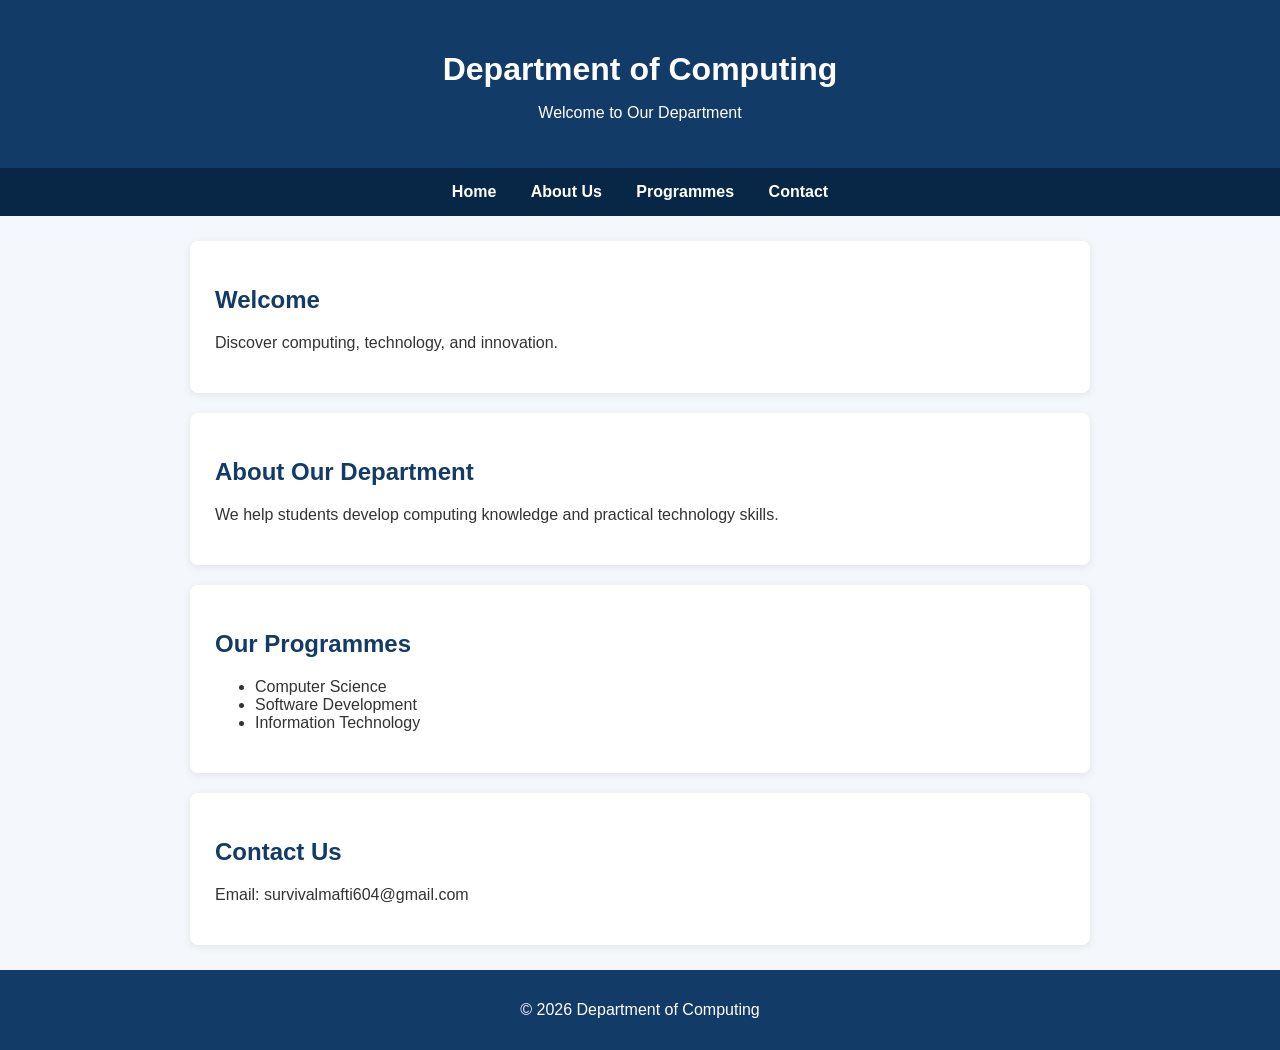
<file: index.html>
<!DOCTYPE html>
<html lang="en">
<head>
    <meta charset="UTF-8">
    <meta name="viewport" content="width=device-width, initial-scale=1.0">
    <title>Department of Computing</title>
    <link rel="stylesheet" href="style.css">
</head>
<body>
    <header>
        <h1>Department of Computing</h1>
        <p>Welcome to Our Department</p>
    </header>

    <nav>
        <a href="index.html">Home</a>
        <a href="about.html">About Us</a>
        <a href="progammes.html">Programmes</a>
        <a href="contact.html">Contact</a>
    </nav>

    <main>
        <section id="home">
            <h2>Welcome</h2>
            <p>Discover computing, technology, and innovation.</p>
        </section>

        <section id="about">
            <h2>About Our Department</h2>
            <p>We help students develop computing knowledge
               and practical technology skills.</p>
        </section>

        <section id="programmes">
            <h2>Our Programmes</h2>
            <ul>
                <li>Computer Science</li>
                <li>Software Development</li>
                <li>Information Technology</li>
            </ul>
        </section>

        <section id="contact">
            <h2>Contact Us</h2>
            <p>Email: survivalmafti604@gmail.com</p>
        </section>
    </main>

    <footer>
        <p>&copy; 2026 Department of Computing</p>
    </footer>

    <script src="script.js"></script>
</body>
</html>
</file>
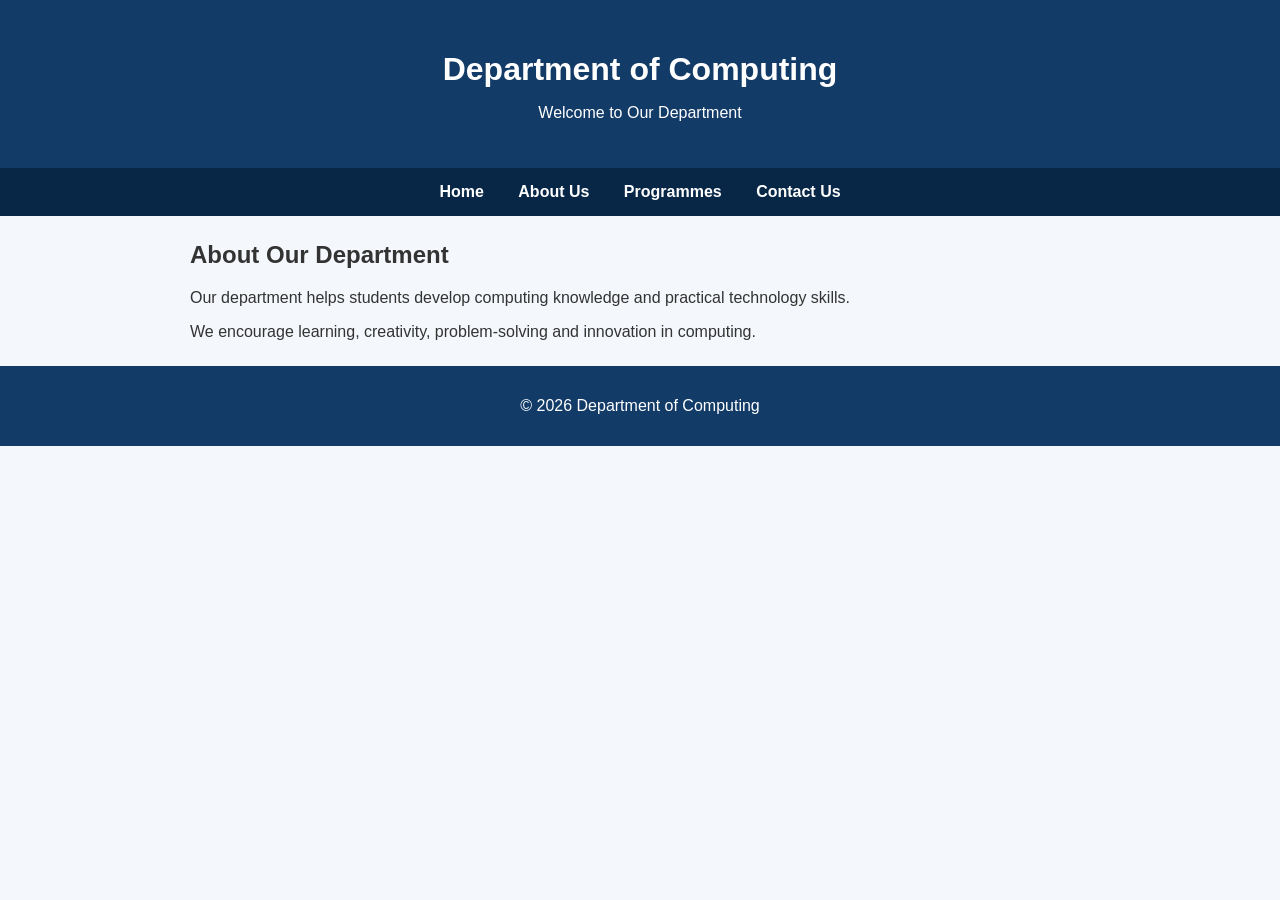
<file: about.html>
<!DOCTYPE html>
<html lang="en">
<head>
    <meta charset="UTF-8">
    <meta name="viewport" content="width=device-width, initial-scale=1.0">
    <title>About Us - Department of Computing</title>
    <link rel="stylesheet" href="style.css">
</head>
<body>
    <header>
        <h1>Department of Computing</h1>
        <p>Welcome to Our Department</p>
    </header>

    <nav>
        <a href="index.html">Home</a>
        <a href="about.html">About Us</a>
        <a href="programmes.html">Programmes</a>
        <a href="contact.html">Contact Us</a>
    </nav>

    <main>
        <h2>About Our Department</h2>
        <p>Our department helps students develop computing knowledge and practical technology skills.</p>
        <p>We encourage learning, creativity, problem-solving and innovation in computing.</p>
    </main>

    <footer>
        <p>&copy; 2026 Department of Computing</p>
    </footer>
</body>
</html>
</file>
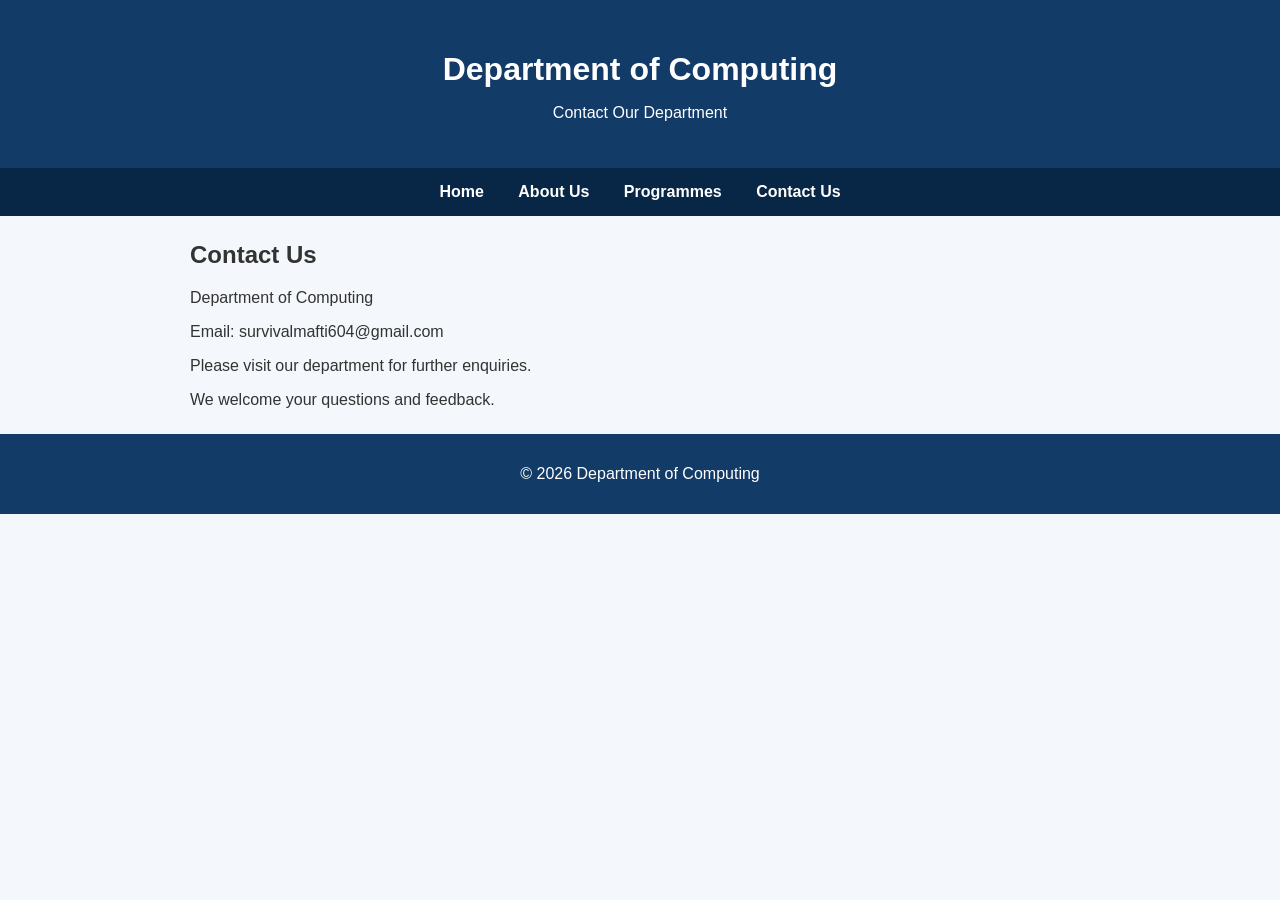
<file: contact.html>
<!DOCTYPE html>
<html lang="en">
<head>
    <meta charset="UTF-8">
    <meta name="viewport" content="width=device-width, initial-scale=1.0">
    <title>Contact Us - Department of Computing</title>
    <link rel="stylesheet" href="style.css">
</head>
<body>
    <header>
        <h1>Department of Computing</h1>
        <p>Contact Our Department</p>
    </header>

    <nav>
        <a href="index.html">Home</a>
        <a href="about.html">About Us</a>
        <a href="programmes.html">Programmes</a>
        <a href="contact.html">Contact Us</a>
    </nav>

    <main>
        <h2>Contact Us</h2>
        <p>Department of Computing</p>
        <p>Email: survivalmafti604@gmail.com</p>
        <p>Please visit our department for further enquiries.</p>
        <p>We welcome your questions and feedback.</p>
    </main>

    <footer>
        <p>&copy; 2026 Department of Computing</p>
    </footer>
</body>
</html>
</file>
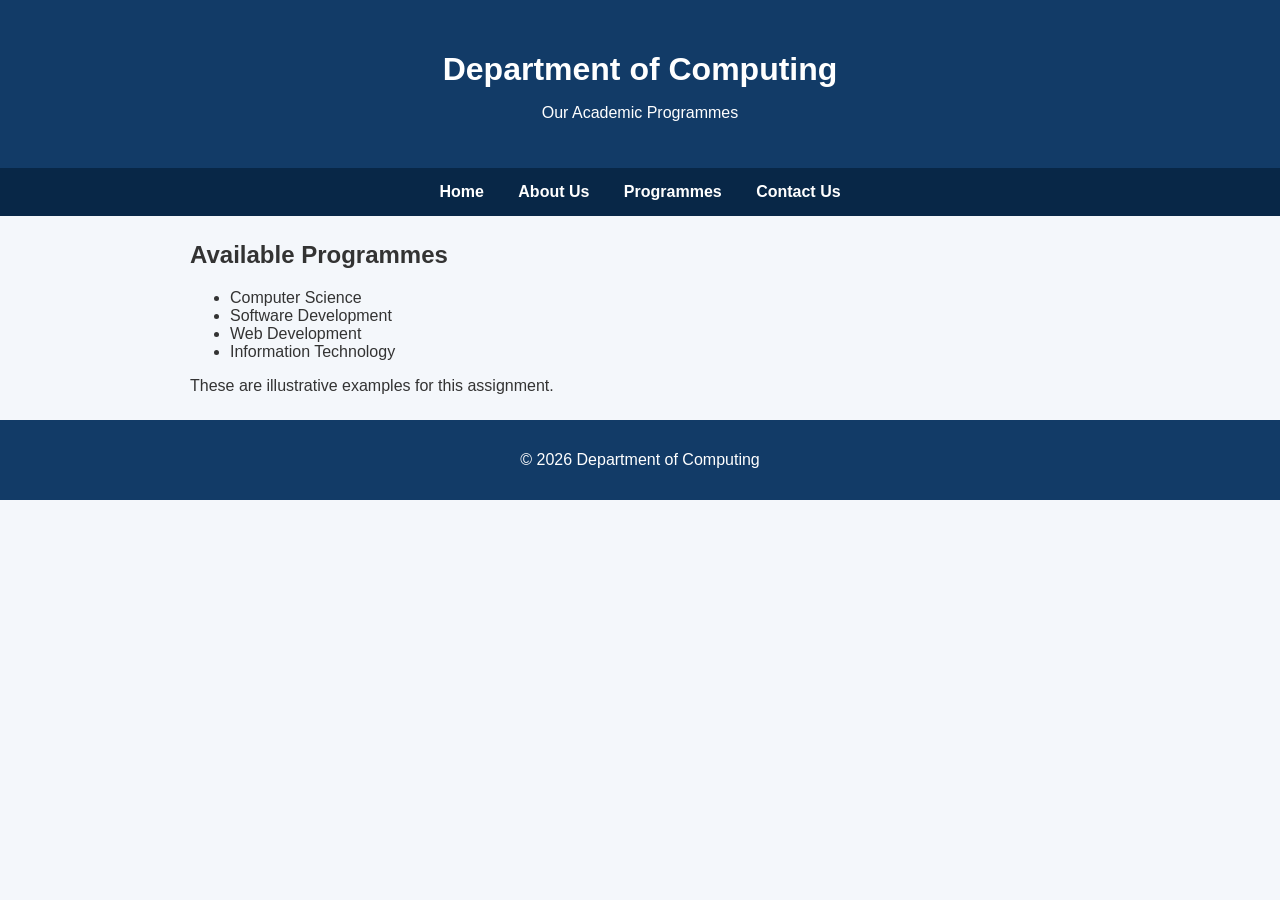
<file: progammes.html>
<!DOCTYPE html>
<html lang="en">
<head>
    <meta charset="UTF-8">
    <meta name="viewport" content="width=device-width, initial-scale=1.0">
    <title>Programmes - Department of Computing</title>
    <link rel="stylesheet" href="style.css">
</head>
<body>
    <header>
        <h1>Department of Computing</h1>
        <p>Our Academic Programmes</p>
    </header>

    <nav>
        <a href="index.html">Home</a>
        <a href="about.html">About Us</a>
        <a href="programmes.html">Programmes</a>
        <a href="contact.html">Contact Us</a>
    </nav>

    <main>
        <h2>Available Programmes</h2>
        <ul>
            <li>Computer Science</li>
            <li>Software Development</li>
            <li>Web Development</li>
            <li>Information Technology</li>
        </ul>
        <p>These are illustrative examples for this assignment.</p>
    </main>

    <footer>
        <p>&copy; 2026 Department of Computing</p>
    </footer>
</body>
</html>
</file>
<file: style.css>
/* General page styling */
body {
    font-family: Arial, sans-serif;
    margin: 0;
    padding: 0;
    background-color: #f4f7fb;
    color: #333;
}

/* Website header */
header {
    background-color: #123b67;
    color: white;
    text-align: center;
    padding: 30px 15px;
}

header h1 {
    margin-bottom: 10px;
}

/* Navigation menu */
nav {
    background-color: #082747;
    text-align: center;
    padding: 15px;
}

nav a {
    color: white;
    text-decoration: none;
    margin: 0 15px;
    font-weight: bold;
}

nav a:hover {
    color: #ffd166;
}

/* Main content sections */
main {
    max-width: 900px;
    margin: 25px auto;
    padding: 0 20px;
}

section {
    background-color: white;
    margin-bottom: 20px;
    padding: 25px;
    border-radius: 8px;
    box-shadow: 0 2px 8px #00000015;
}

section h2 {
    color: #123b67;
}

/* Footer */
footer {
    background-color: #123b67;
    color: white;
    text-align: center;
    padding: 15px;
}
</file>
